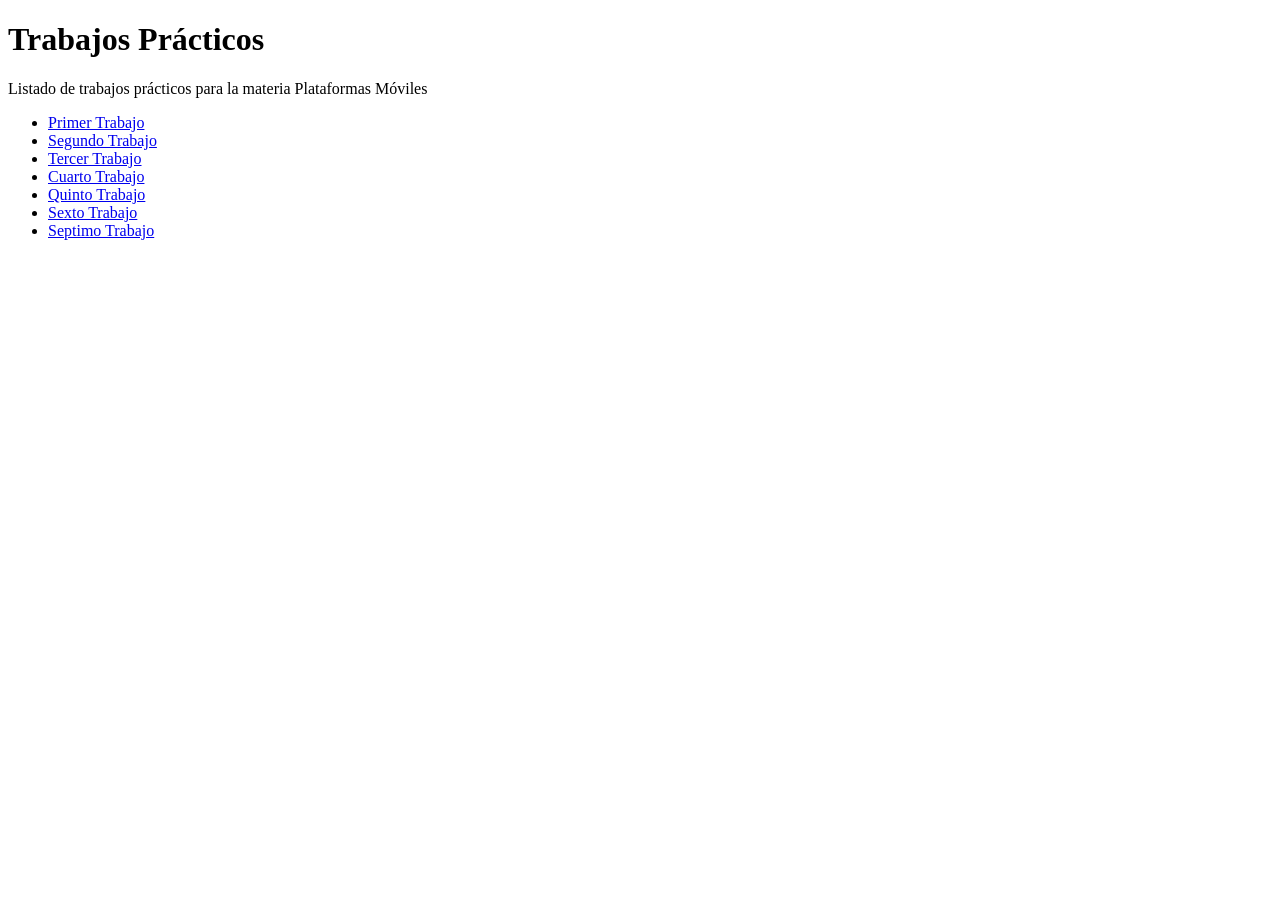
<file: index.html>
<!DOCTYPE html>
<html>
   <head>
      <title>Hola Mundo!</title>
   </head>
   <body>
     <h1>Trabajos Prácticos</h1>
     <p>Listado de trabajos prácticos para la materia Plataformas Móviles</p>
     <ul>
       <li><a href="tp-1/">Primer Trabajo</a></li>
       <li><a href="tp-2/">Segundo Trabajo</a></li>
       <li><a href="tp-3/">Tercer Trabajo</a></li>
       <li><a href="tp-4/">Cuarto Trabajo</a></li>
       <li><a href="tp-5/">Quinto Trabajo</a></li>
       <li><a href="tp-6/">Sexto Trabajo</a></li>
       <li><a href="tp-7/">Septimo Trabajo</a></li>
     </ul>
   </body>
</html>
</file>
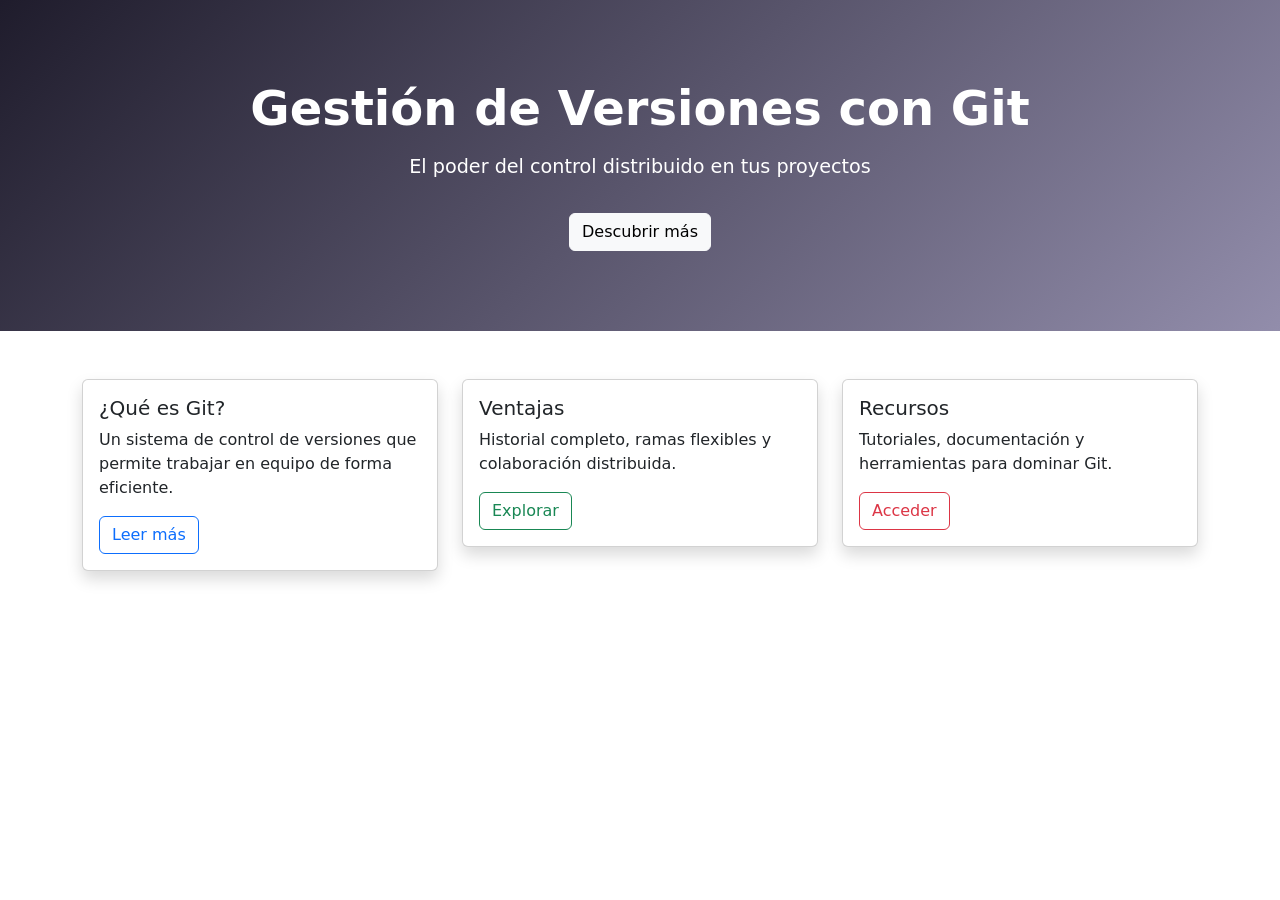
<file: tp-5/index.html>
<!DOCTYPE html>
<html lang="es">
<head>
  <meta charset="UTF-8">
  <meta name="viewport" content="width=device-width, initial-scale=1.0">
  <title>Sistema Git - Versionado</title>
  <link href="https://cdn.jsdelivr.net/npm/bootstrap@5.3.8/dist/css/bootstrap.min.css" rel="stylesheet">
  <style>
    .hero {
      background: linear-gradient(135deg, #1f1c2c, #928dab);
      color: white;
      padding: 80px 20px;
      text-align: center;
    }
    .hero h1 {
      font-size: 3rem;
      font-weight: bold;
    }
    .hero p {
      font-size: 1.2rem;
      margin-top: 15px;
    }
    .card-custom {
      transition: transform 0.3s;
    }
    .card-custom:hover {
      transform: scale(1.05);
    }
  </style>
</head>
<body>

  <!-- Sección principal tipo hero -->
  <section class="hero">
    <h1>Gestión de Versiones con Git</h1>
    <p>El poder del control distribuido en tus proyectos</p>
    <a href="#info" class="btn btn-light mt-3">Descubrir más</a>
  </section>

  <!-- Sección de tarjetas informativas -->
  <div id="info" class="container my-5">
    <div class="row g-4">
      <div class="col-md-4">
        <div class="card card-custom shadow">
          <div class="card-body">
            <h5 class="card-title">¿Qué es Git?</h5>
            <p class="card-text">Un sistema de control de versiones que permite trabajar en equipo de forma eficiente.</p>
            <a href="#" class="btn btn-outline-primary">Leer más</a>
          </div>
        </div>
      </div>
      <div class="col-md-4">
        <div class="card card-custom shadow">
          <div class="card-body">
            <h5 class="card-title">Ventajas</h5>
            <p class="card-text">Historial completo, ramas flexibles y colaboración distribuida.</p>
            <a href="#" class="btn btn-outline-success">Explorar</a>
          </div>
        </div>
      </div>
      <div class="col-md-4">
        <div class="card card-custom shadow">
          <div class="card-body">
            <h5 class="card-title">Recursos</h5>
            <p class="card-text">Tutoriales, documentación y herramientas para dominar Git.</p>
            <a href="#" class="btn btn-outline-danger">Acceder</a>
          </div>
        </div>
      </div>
    </div>
  </div>
</</html>
</file>
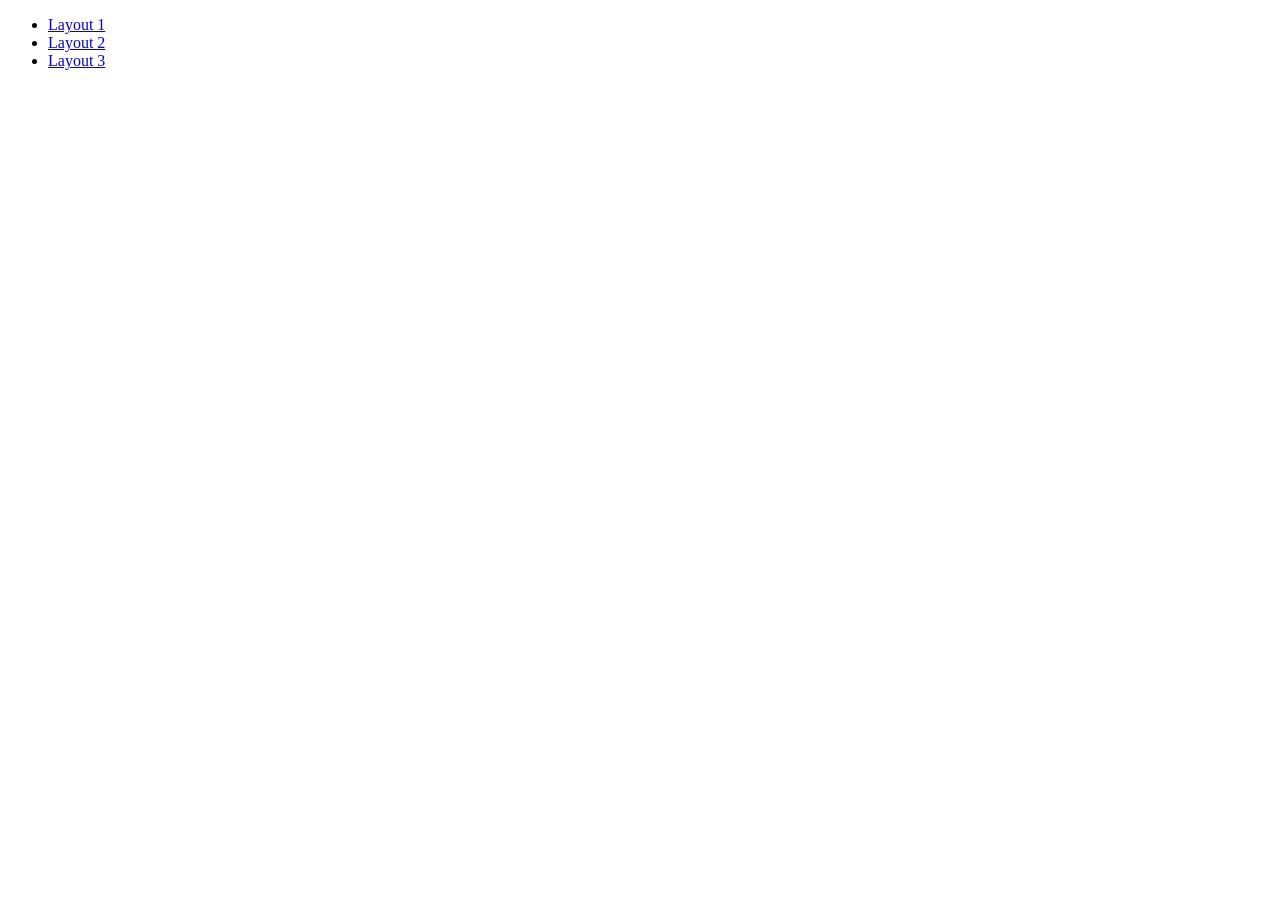
<file: tp-6/index.html>
<!DOCTYPE html>
<html lang="en">
<head>
    <meta charset="UTF-8">
    <meta http-equiv="X-UA-Compatible" content="IE=edge">
    <meta name="viewport" content="width=device-width, initial-scale=1.0">
    <title>index</title>
</head>
<body>
    <ul>
        <li>
            <a href="layout-1.html">Layout 1</a>
        </li>
        <li>
            <a href="layout-2.html">Layout 2</a>
        </li>
        <li>
            <a href="layout-3.html">Layout 3</a>
        </li>
    </ul>
</body>
</html>
</file>
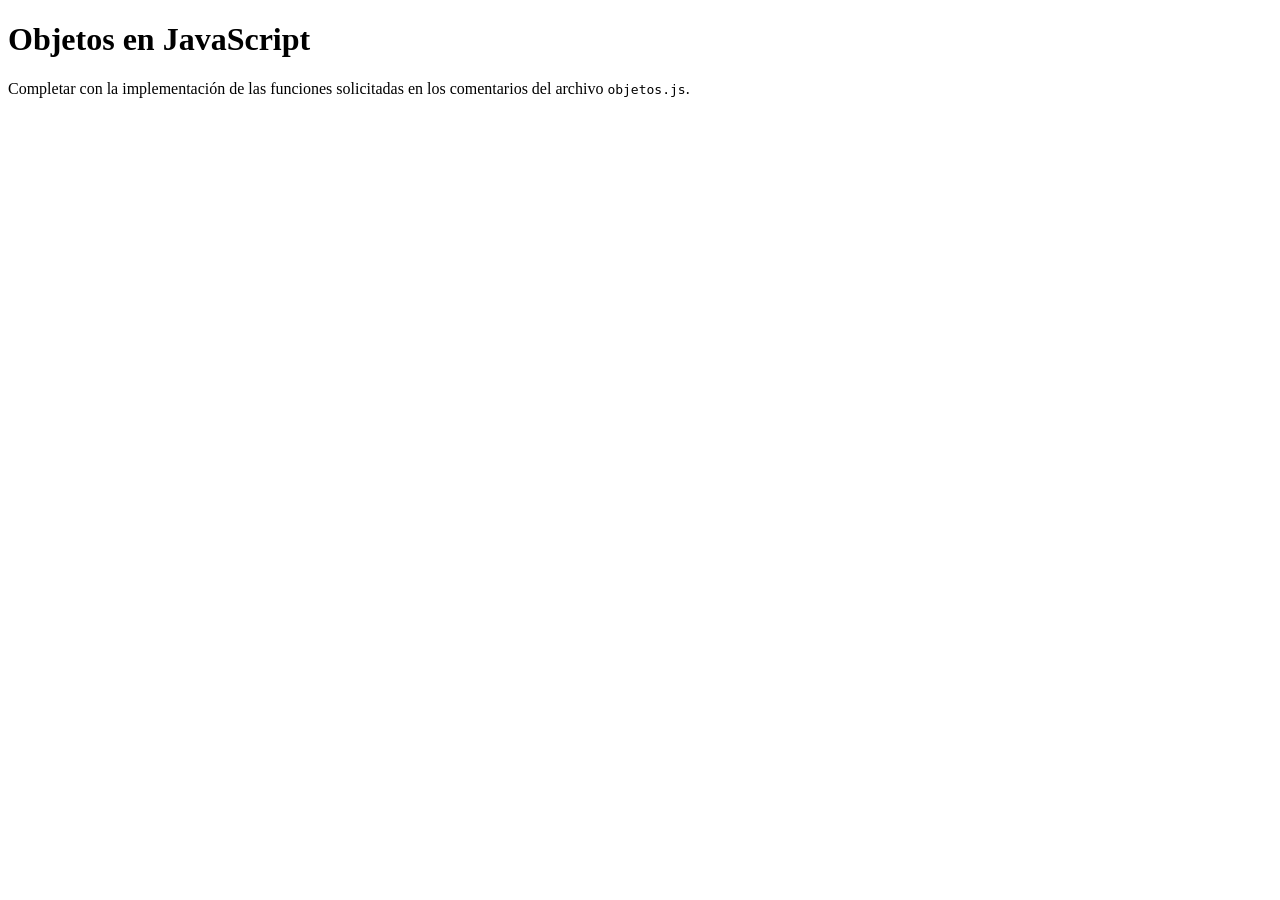
<file: tp-10/index (3).html>
<!DOCTYPE html>
<html>
<head>
    <meta charset="utf-8">
    <meta name="viewport" content="width=device-width, initial-scale=1">
    <title>Objetos en JavaScript</title>
</head>
<body>
    <h1>Objetos en JavaScript</h1>
    <p>Completar con la implementación de las funciones solicitadas en los comentarios del archivo <code>objetos.js</code>.</p>
    <script src="objetos.js"></script>
</body>
</html>
</file>
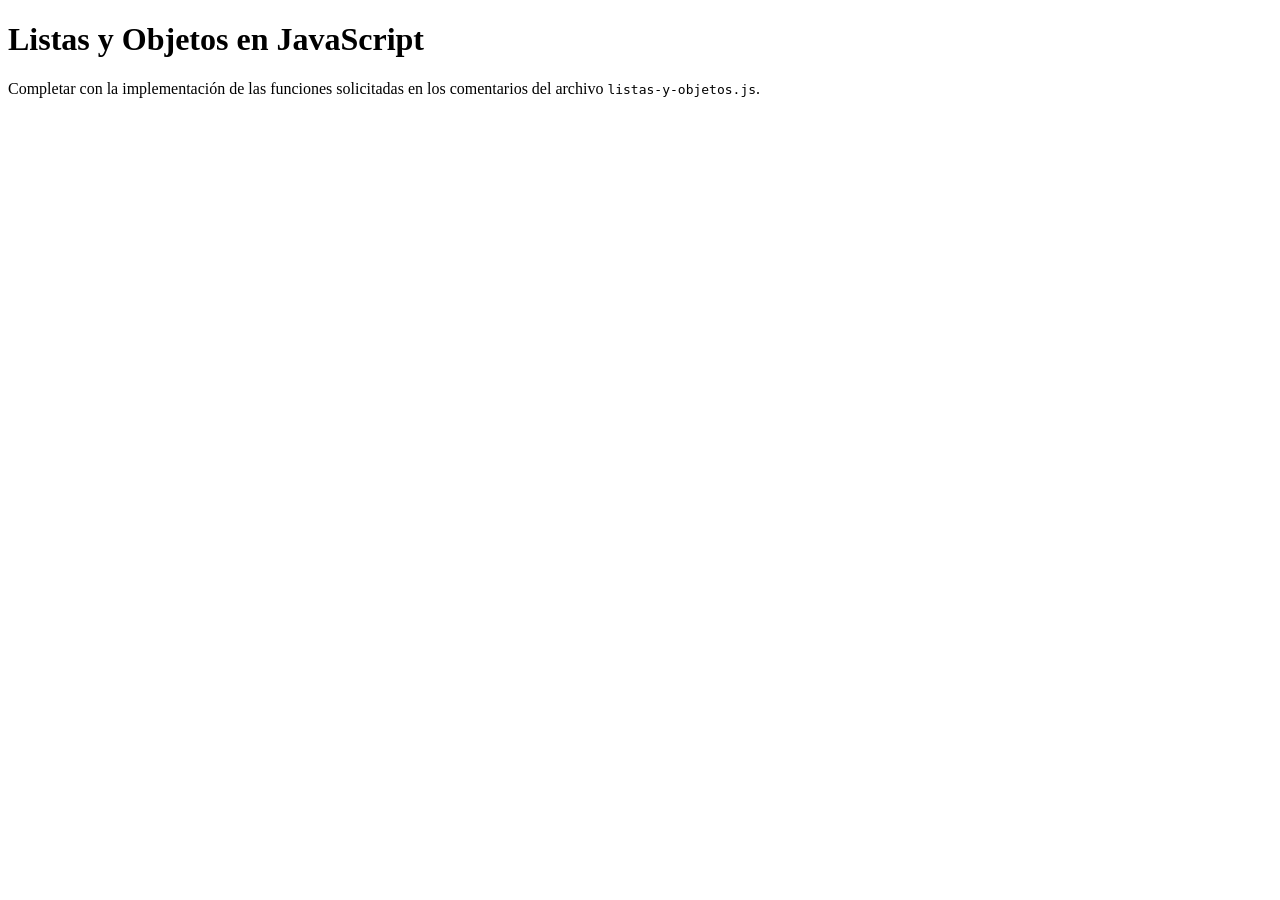
<file: tp-11/index (3).html>
<!DOCTYPE html>
<html>
<head>
    <meta charset="utf-8">
    <meta name="viewport" content="width=device-width, initial-scale=1">
    <title>Listas y Objetos en JavaScript</title>
</head>
<body>
    <h1>Listas y Objetos en JavaScript</h1>
    <p>Completar con la implementación de las funciones solicitadas en los comentarios del archivo <code>listas-y-objetos.js</code>.</p>
    <script src="listas-y-objetos.js"></script>
</body>
</html>
</file>
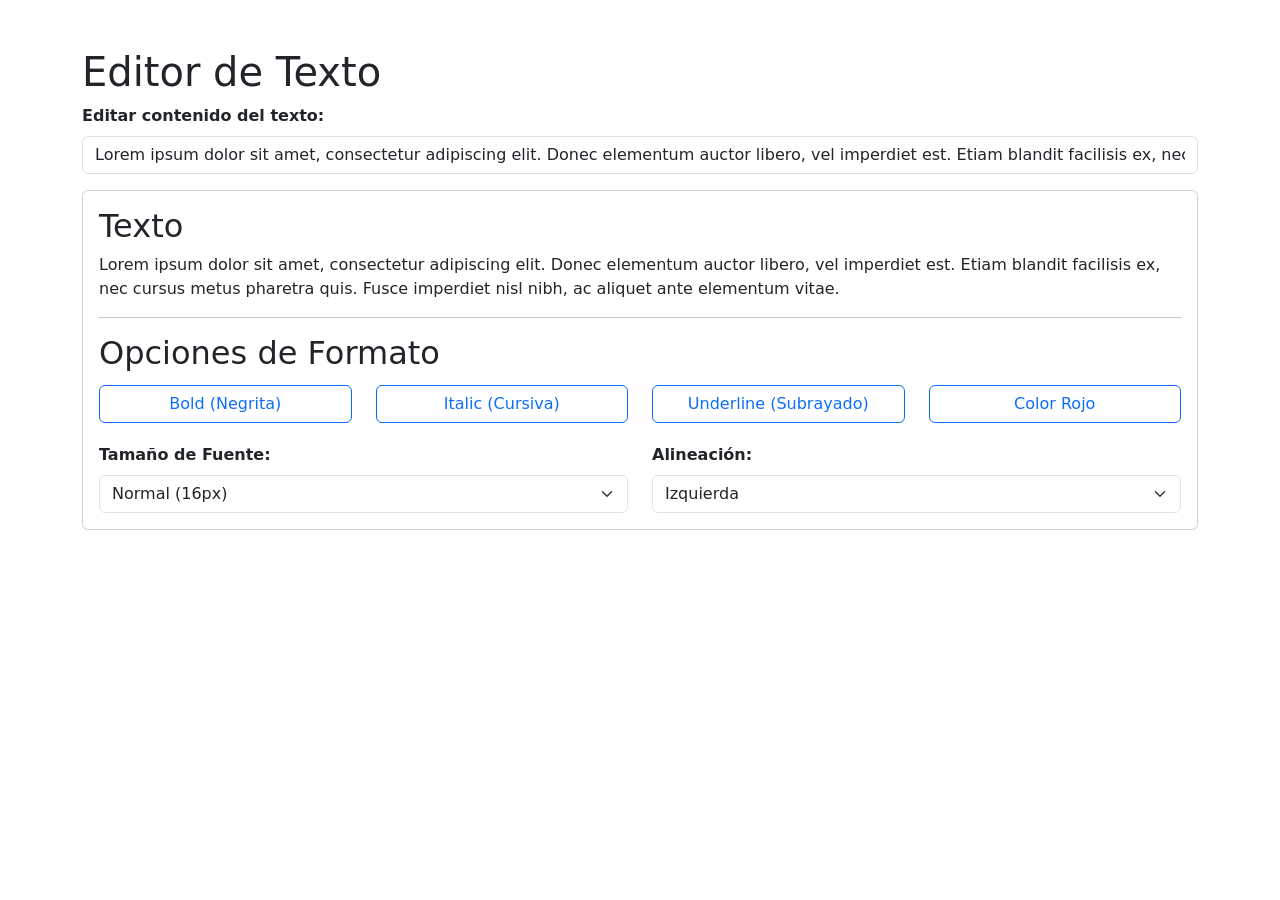
<file: tp-12/index (3).html>
<!DOCTYPE html>
<html lang="es">
<head>
    <meta charset="utf-8">
    <meta name="viewport" content="width=device-width, initial-scale=1">
    <title>Editor de Texto - DOM y JavaScript</title>
    <link href="https://cdn.jsdelivr.net/npm/bootstrap@5.3.6/dist/css/bootstrap.min.css" rel="stylesheet" integrity="sha384-4Q6Gf2aSP4eDXB8Miphtr37CMZZQ5oXLH2yaXMJ2w8e2ZtHTl7GptT4jmndRuHDT" crossorigin="anonymous">
    <style>
        /* Clases CSS personalizadas para aplicar estilos al texto */
        .negrita { font-weight: bold; }
        .cursiva { font-style: italic; }
        .subrayado { text-decoration: underline; }
        .color-destacado { color: #d9534f; }
    </style>
</head>
<body>
    <div class="container my-1 my-sm-2 my-md-4 my-lg-5">
        <h1>Editor de Texto</h1>
        
        <!-- Campo para editar el texto en tiempo real -->
        <div class="mb-3">
            <label for="input-texto" class="form-label fw-bold">Editar contenido del texto:</label>
            <input type="text" id="input-texto" class="form-control" value="Lorem ipsum dolor sit amet, consectetur adipiscing elit. Donec elementum auctor libero, vel imperdiet est. Etiam blandit facilisis ex, nec cursus metus pharetra quis. Fusce imperdiet nisl nibh, ac aliquet ante elementum vitae.">
        </div>

        <div class="card">
            <div class="card-body">
                <h2>Texto</h2>
                <p class="texto" id="texto">Lorem ipsum dolor sit amet, consectetur adipiscing elit. Donec elementum auctor libero, vel imperdiet est. Etiam blandit facilisis ex, nec cursus metus pharetra quis. Fusce imperdiet nisl nibh, ac aliquet ante elementum vitae.</p>
                
                <hr class="hr">
                
                <h2>Opciones de Formato</h2>
                <div class="row">
                    <div class="col-12 col-md-3 my-1">
                        <button id="btn-negrita" class="btn d-block w-100 btn-outline-primary" data-formato="negrita">
                            Bold (Negrita)
                        </button>
                    </div>
                    <div class="col-12 col-md-3 my-1">
                        <button id="btn-cursiva" class="btn d-block w-100 btn-outline-primary" data-formato="cursiva">
                            Italic (Cursiva)
                        </button>
                    </div>
                    <div class="col-12 col-md-3 my-1">
                        <button id="btn-subrayado" class="btn d-block w-100 btn-outline-primary" data-formato="subrayado">
                            Underline (Subrayado)
                        </button>
                    </div>
                    <!-- Nuevo botón para cambiar el color del texto -->
                    <div class="col-12 col-md-3 my-1">
                        <button id="btn-color" class="btn d-block w-100 btn-outline-primary" data-formato="color">
                            Color Rojo
                        </button>
                    </div>
                </div>

                <!-- Control de tamaño de texto -->
                <div class="row mt-3">
                    <div class="col-12 col-md-6">
                        <label for="select-tamano" class="form-label fw-bold">Tamaño de Fuente:</label>
                        <select id="select-tamano" class="form-select">
                            <option value="16px" selected>Normal (16px)</option>
                            <option value="12px">Pequeño (12px)</option>
                            <option value="20px">Grande (20px)</option>
                            <option value="24px">Muy Grande (24px)</option>
                        </select>
                    </div>
                    <!-- Bonus Track: Alineación -->
                    <div class="col-12 col-md-6 mt-2 mt-md-0">
                        <label for="select-alineacion" class="form-label fw-bold">Alineación:</label>
                        <select id="select-alineacion" class="form-select">
                            <option value="left" selected>Izquierda</option>
                            <option value="center">Centro</option>
                            <option value="right">Derecha</option>
                            <option value="justify">Justificado</option>
                        </select>
                    </div>
                </div>
            </div>
        </div>
    </div>

    <script src="https://cdn.jsdelivr.net/npm/bootstrap@5.3.6/dist/js/bootstrap.bundle.min.js" integrity="sha384-j1CDi7MgGQ12Z7Qab0qlWQ/Qqz24Gc6BM0thvEMVjHnfYGF0rmFCozFSxQBxwHKO" crossorigin="anonymous"></script>
    <script type="text/javascript">
        // Selección de elementos principales del DOM
        const textoEl = document.querySelector('#texto');
        const inputTextoEl = document.querySelector('#input-texto');
        const selectTamanoEl = document.querySelector('#select-tamano');
        const selectAlineacionEl = document.querySelector('#select-alineacion');

        /**
         * Actualiza el estado visual del botón según la clase esté activada o no
         */
        function actualizarEstadoBoton(idBoton, claseEstilo) {
            const btn = document.querySelector('#' + idBoton);
            if (textoEl.classList.contains(claseEstilo)) {
                btn.classList.remove('btn-outline-primary');
                btn.classList.add('btn-primary');
            } else {
                btn.classList.remove('btn-primary');
                btn.classList.add('btn-outline-primary');
            }
        }

        /**
         * funcionNegrita()
         */
        function funcionNegrita() {
            textoEl.classList.toggle('negrita');
            actualizarEstadoBoton('btn-negrita', 'negrita');
        }

        /**
         * funcionCursiva()
         */
        function funcionCursiva() {
            textoEl.classList.toggle('cursiva');
            actualizarEstadoBoton('btn-cursiva', 'cursiva');
        }

        /**
         * funcionSubrayado()
         */
        function funcionSubrayado() {
            textoEl.classList.toggle('subrayado');
            actualizarEstadoBoton('btn-subrayado', 'subrayado');
        }

        /**
         * funcionColor() - Nuevo botón
         */
        function funcionColor() {
            textoEl.classList.toggle('color-destacado');
            actualizarEstadoBoton('btn-color', 'color-destacado');
        }

        /**
         * Manejador de eventos de los botones de formato
         */
        function handlerBoton(e) {
            // Se lee el valor del atributo data-formato mediante la propiedad dataset
            const funcionBoton = e.target.dataset.formato;
            switch (funcionBoton) {
                case 'negrita':
                    funcionNegrita();
                    break;
                case 'cursiva':
                    funcionCursiva();
                    break;
                case 'subrayado':
                    funcionSubrayado();
                    break;
                case 'color':
                    funcionColor();
                    break;
            }
        }

        // Asignación de listeners a todos los botones
        document.querySelectorAll('button.btn').forEach(e => e.addEventListener('click', handlerBoton));

        // 1. Edición de texto en tiempo real
        inputTextoEl.addEventListener('input', () => {
            textoEl.innerText = inputTextoEl.value;
        });

        // 2. Control de tamaño de texto
        selectTamanoEl.addEventListener('change', (e) => {
            textoEl.style.fontSize = e.target.value;
        });

        // 3. Bonus Track: Control de alineación de texto
        selectAlineacionEl.addEventListener('change', (e) => {
            textoEl.style.textAlign = e.target.value;
        });
    </script>
</body>
</html>
</file>
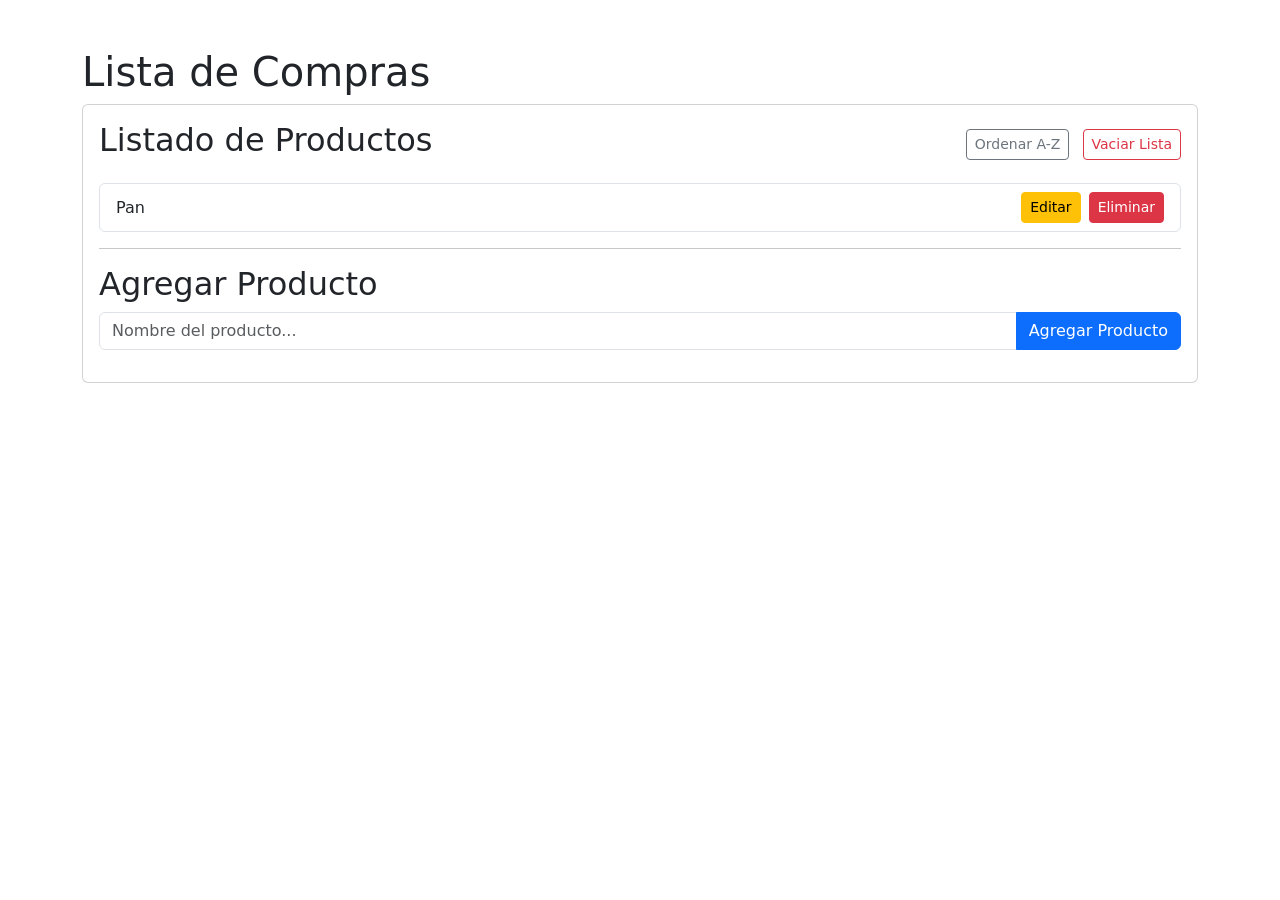
<file: tp-13/index (3).html>
<!DOCTYPE html>
<html lang="es">
<head>    
    <meta charset="utf-8">    
    <meta name="viewport" content="width=device-width, initial-scale=1">    
    <title>Lista de Compras - DOM y JavaScript</title>    
    <link href="https://cdn.jsdelivr.net/npm/bootstrap@5.3.6/dist/css/bootstrap.min.css" rel="stylesheet" integrity="sha384-4Q6Gf2aSP4eDXB8Miphtr37CMZZQ5oXLH2yaXMJ2w8e2ZtHTl7GptT4jmndRuHDT" crossorigin="anonymous">
    <style>
        /* Estilo para marcar productos comprados */
        .comprado {
            text-decoration: line-through;
            color: #6c757d;
        }
    </style>
</head>
<body>    
    <div class="container my-1 my-sm-2 my-md-4 my-lg-5">        
        <h1>Lista de Compras</h1>        
        <div class="card">            
            <div class="card-body">                
                <div class="d-flex justify-content-between align-items-center mb-3">
                    <h2>Listado de Productos</h2>                
                    <!-- Botones generales: Ordenar y Limpiar -->
                    <div>
                        <button id="btn-ordenar" class="btn btn-outline-secondary btn-sm me-2">
                            Ordenar A-Z
                        </button>
                        <button id="btn-limpiar" class="btn btn-outline-danger btn-sm">
                            Vaciar Lista
                        </button>
                    </div>
                </div>

                <ul id="lista-productos" class="list-group mb-3">                    
                    <!-- Los productos se agregarán dinámicamente aquí -->
                </ul>                
                
                <hr class="hr">                
                <h2>Agregar Producto</h2>                
                <form id="form-producto">                    
                    <div class="input-group mb-3">                        
                        <input type="text" class="form-control" placeholder="Nombre del producto..." aria-label="Nombre del Producto" required>                        
                        <button class="btn btn-primary" type="submit">Agregar Producto</button>                    
                    </div>                
                </form>            
            </div>        
        </div>    
    </div>    

    <script src="https://cdn.jsdelivr.net/npm/bootstrap@5.3.6/dist/js/bootstrap.bundle.min.js" integrity="sha384-j1CDi7MgGQ12Z7Qab0qlWQ/Qqz24Gc6BM0thvEMVjHnfYGF0rmFCozFSxQBxwHKO" crossorigin="anonymous"></script>    
    <script type="text/javascript">
        // Selección de elementos del DOM
        const listaProductos = document.querySelector('#lista-productos');
        const formProducto = document.querySelector('#form-producto');
        const btnLimpiar = document.querySelector('#btn-limpiar');
        const btnOrdenar = document.querySelector('#btn-ordenar');

        // Estructura de datos global para almacenar productos y sincronizar con localStorage
        let productos = JSON.parse(localStorage.getItem('lista_compras')) || ['Pan'];

        /**
         * Guarda el estado actual del arreglo en localStorage
         */
        function guardarEnLocalStorage() {
            localStorage.setItem('lista_compras', JSON.stringify(productos));
        }

        /**
         * Renderiza nuevamente toda la lista en el DOM
         */
        function renderizarLista() {
            // Se limpia el contenido HTML actual
            listaProductos.innerHTML = '';

            productos.forEach((prodObj, index) => {
                // Normalizar si viene como string simple (compatibilidad inicial)
                const item = typeof prodObj === 'string' ? { nombre: prodObj, comprado: false } : prodObj;
                productos[index] = item; // Asegurar estructura en el arreglo

                // Crear elemento de lista <li> utilizando createElement
                const li = document.createElement('li');
                li.className = 'list-group-item d-flex justify-content-between align-items-center';

                // Texto del producto
                const spanTexto = document.createElement('span');
                spanTexto.textContent = item.nombre;
                spanTexto.style.cursor = 'pointer';
                if (item.comprado) {
                    spanTexto.classList.add('comprado');
                }

                // Marcar/Desmarcar como comprado haciendo clic en el texto
                spanTexto.addEventListener('click', () => {
                    item.comprado = !item.comprado;
                    guardarEnLocalStorage();
                    renderizarLista();
                });

                // Contenedor de botones de acción por producto
                const divAcciones = document.createElement('div');

                // Botón Editar
                const btnEditar = document.createElement('button');
                btnEditar.textContent = 'Editar';
                btnEditar.className = 'btn btn-warning btn-sm me-2';
                btnEditar.addEventListener('click', () => {
                    const nuevoNombre = prompt('Editar nombre del producto:', item.nombre);
                    if (nuevoNombre !== null && nuevoNombre.trim() !== '') {
                        item.nombre = nuevoNombre.trim();
                        guardarEnLocalStorage();
                        renderizarLista();
                    }
                });

                // Botón Eliminar
                const btnEliminar = document.createElement('button');
                btnEliminar.textContent = 'Eliminar';
                btnEliminar.className = 'btn btn-danger btn-sm';
                btnEliminar.addEventListener('click', () => {
                    productos.splice(index, 1);
                    guardarEnLocalStorage();
                    renderizarLista();
                });

                divAcciones.appendChild(btnEditar);
                divAcciones.appendChild(btnEliminar);

                li.appendChild(spanTexto);
                li.appendChild(divAcciones);

                // Agregar el nodo a la lista usando .append()
                listaProductos.append(li);
            });

            guardarEnLocalStorage();
        }

        /**
         * agregarProducto()
         * Esta función se llama cuando el usuario envía el formulario con el nombre del producto para agregar.
         */
        function agregarProducto(nombreProducto) {
            if (!nombreProducto.trim()) return;

            productos.push({
                nombre: nombreProducto.trim(),
                comprado: false
            });

            renderizarLista();
        }

        /**
         * Manejador de eventos del formulario
         */
        function handlerFormulario(evento) {
            evento.preventDefault();
            const input = evento.target.querySelector('input');
            const nombreProducto = input.value;
            input.value = "";
            agregarProducto(nombreProducto);
        }

        // Event listener para el formulario
        formProducto.addEventListener('submit', handlerFormulario);

        // Funcionalidad: Limpiar toda la lista
        btnLimpiar.addEventListener('click', () => {
            if (confirm('¿Estás seguro de que querés borrar todos los productos?')) {
                productos = [];
                renderizarLista();
            }
        });

        // Funcionalidad: Ordenar alfabéticamente
        btnOrdenar.addEventListener('click', () => {
            productos.sort((a, b) => a.nombre.localeCompare(b.nombre));
            renderizarLista();
        });

        // Carga e inicialización de la lista al abrir la página
        renderizarLista();
    </script>
</body>
</html>
</file>
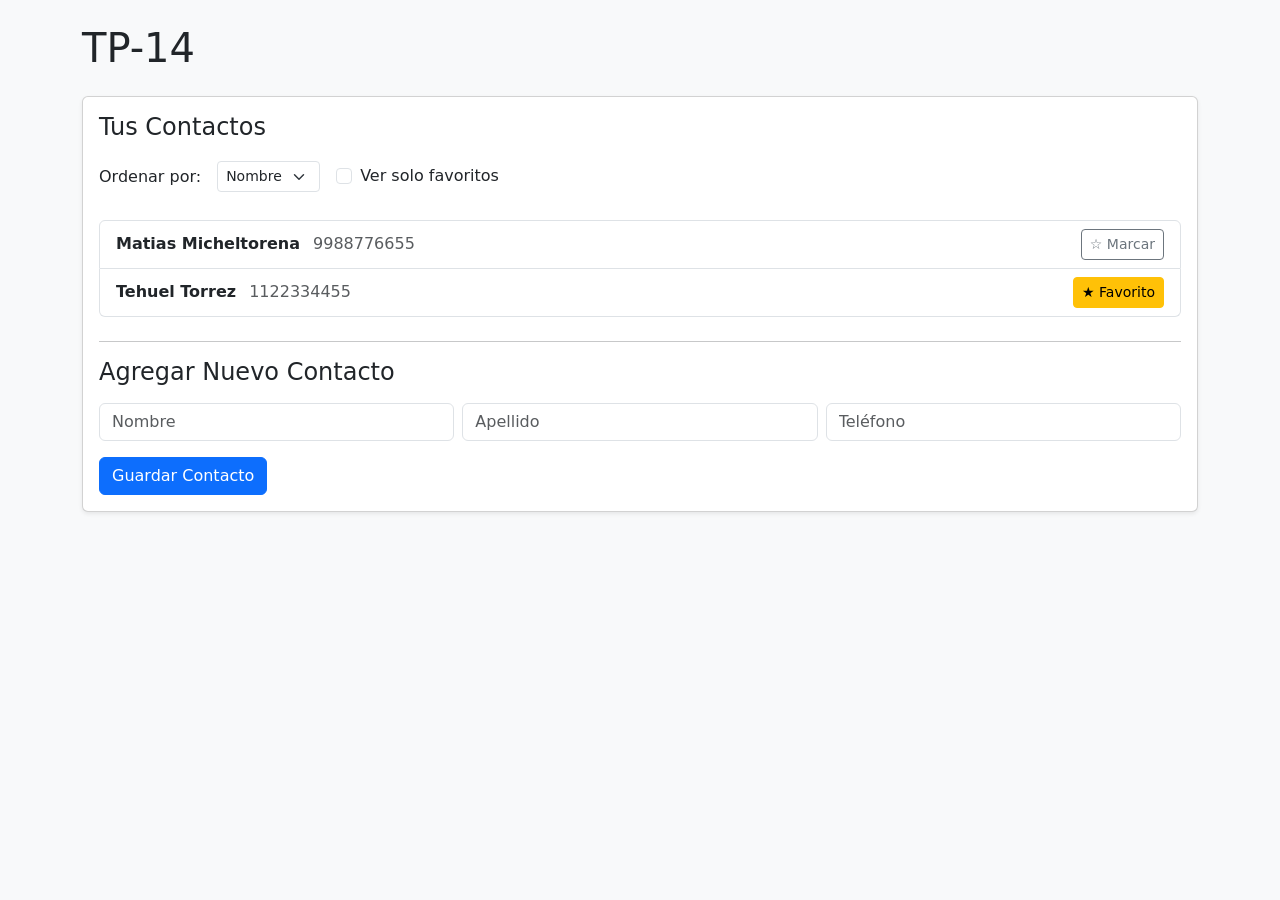
<file: tp-14/index (3).html>
<!DOCTYPE html>
<html lang="es">
<head>
    <meta charset="utf-8">
    <meta name="viewport" content="width=device-width, initial-scale=1">
    <title>Mi Lista de Contactos</title>
    <link href="https://cdn.jsdelivr.net/npm/bootstrap@5.3.6/dist/css/bootstrap.min.css" rel="stylesheet" integrity="sha384-4Q6Gf2aSP4eDXB8Miphtr37CMZZQ5oXLH2yaXMJ2w8e2ZtHTl7GptT4jmndRuHDT" crossorigin="anonymous">
</head>
<body class="bg-light">

    <div class="container py-4">
        <h1 class="mb-4">TP-14</h1>
        
        <div class="card shadow-sm">
            <div class="card-body">
                <h2 class="h4 mb-3">Tus Contactos</h2>
                
                <!-- Barra de controles: ordenar y filtrar -->
                <div class="row g-3 align-items-center mb-4">
                    <div class="col-auto">
                        <label for="ordenarPor" class="col-form-label">Ordenar por:</label>
                    </div>
                    <div class="col-auto">
                        <select id="ordenarPor" class="form-select form-select-sm">
                            <option value="nombre">Nombre</option>
                            <option value="apellido">Apellido</option>
                        </select>
                    </div>
                    <div class="col-auto">
                        <div class="form-check">
                            <input class="form-check-input" type="checkbox" id="filtroFavoritos">
                            <label class="form-check-label" for="filtroFavoritos">
                                 Ver solo favoritos
                            </label>
                        </div>
                    </div>
                </div>

                <!-- Acá se van a renderizar los contactos dinámicamente -->
                <ul id="lista-contactos" class="list-group mb-4"></ul>
                
                <hr>
                
                <h2 class="h4 mb-3">Agregar Nuevo Contacto</h2>
                <form id="form-producto">
                    <div class="row g-2 mb-3">
                        <div class="col-md">
                            <input type="text" class="form-control" id="input-nombre" placeholder="Nombre" required>
                        </div>
                        <div class="col-md">
                            <input type="text" class="form-control" id="input-apellido" placeholder="Apellido" required>
                        </div>
                        <div class="col-md">
                            <input type="tel" class="form-control" id="input-telefono" placeholder="Teléfono" required>
                        </div>
                    </div>
                    <button class="btn btn-primary" type="submit">Guardar Contacto</button>
                </form>
            </div>
        </div>
    </div>

    <!-- Bootstrap JS -->
    <script src="https://cdn.jsdelivr.net/npm/bootstrap@5.3.6/dist/js/bootstrap.bundle.min.js" integrity="sha384-j1CDi7MgGQ12Z7Qab0qlWQ/Qqz24Gc6BM0thvEMVjHnfYGF0rmFCozFSxQBxwHKO" crossorigin="anonymous"></script>
    
    <script>
        // Nuestra base de datos temporal en memoria
        let contactos = [
            { nombre: 'Tehuel', apellido: 'Torrez', telefono: '1122334455', favorito: true },
            { nombre: 'Matias ', apellido: 'Micheltorena', telefono: '9988776655', favorito: false }
        ];

        // Elementos del DOM que vamos a usar seguido
        const contenedorLista = document.getElementById('lista-contactos');
        const selectOrden = document.getElementById('ordenarPor');
        const checkFavoritos = document.getElementById('filtroFavoritos');
        const formulario = document.getElementById('form-producto');

        // Función principal: dibuja la lista en la pantalla aplicando orden y filtros
        function mostrarListado() {
            // Limpiamos la lista antes de volver a pintarla
            contenedorLista.innerHTML = '';

            // 1. Armamos una copia de los contactos para ordenar sin romper el array original
            let resultados = [...contactos];

            // 2. Si el filtro de favoritos está activo, filtramos primero
            if (checkFavoritos.checked) {
                resultados = resultados.filter(c => c.favorito);
            }

            // 3. Ordenamos alfabéticamente según lo que el usuario haya elegido en el select
            const criterio = selectOrden.value;
            resultados.sort((a, b) => a[criterio].localeCompare(b[criterio]));

            // Si no hay contactos para mostrar, avisamos amablemente
            if (resultados.length === 0) {
                contenedorLista.innerHTML = `<li class="list-group-item text-muted text-center py-3">No hay contactos para mostrar.</li>`;
                return;
            }

            // 4. Dibujamos cada contacto en el DOM
            resultados.forEach(contacto => {
                // Buscamos su índice real en el array original (necesario para editar/marcar favorito)
                const indiceReal = contactos.indexOf(contacto);

                const item = document.createElement('li');
                item.className = 'list-group-item d-flex justify-content-between align-items-center py-2';
                
                item.innerHTML = `
                    <div>
                        <span class="fw-bold">${contacto.nombre} ${contacto.apellido}</span> 
                        <span class="text-muted ms-2"> ${contacto.telefono}</span>
                    </div>
                    <button class="btn btn-sm ${contacto.favorito ? 'btn-warning' : 'btn-outline-secondary'}" 
                            onclick="toggleFavorito(${indiceReal})">
                        ${contacto.favorito ? '★ Favorito' : '☆ Marcar'}
                    </button>
                `;
                
                contenedorLista.appendChild(item);
            });
        }

        // Agrega un nuevo contacto a la lista
        function agregarContacto(nombre, apellido, telefono) {
            contactos.push({
                nombre: nombre.trim(),
                apellido: apellido.trim(),
                telefono: telefono.trim(),
                favorito: false // Por defecto no es favorito
            });
            mostrarListado();
        }

        // Cambia el estado de favorito de un contacto (de true a false o viceversa)
        function toggleFavorito(indice) {
            contactos[indice].favorito = !contactos[indice].favorito;
            mostrarListado();
        }

        // Manejador del formulario cuando el usuario hace clic en "Guardar Contacto"
        function handlerFormulario(e) {
            e.preventDefault(); // Evitamos que la página se recargue

            const inputNombre = document.getElementById('input-nombre');
            const inputApellido = document.getElementById('input-apellido');
            const inputTelefono = document.getElementById('input-telefono');

            // Mandamos los datos a la función que los guarda
            agregarContacto(inputNombre.value, inputApellido.value, inputTelefono.value);

            // Limpiamos el formulario para el siguiente ingreso
            formulario.reset();
            inputNombre.focus(); // Devolvemos el cursor al primer campo por comodidad
        }

        // --- Event Listeners (Conectando acciones con la interfaz) ---
        formulario.addEventListener('submit', handlerFormulario);
        selectOrden.addEventListener('change', mostrarListado);
        checkFavoritos.addEventListener('change', mostrarListado);

        // Render inicial al cargar la página
        mostrarListado();
    </script>
</body>
</html>
</file>
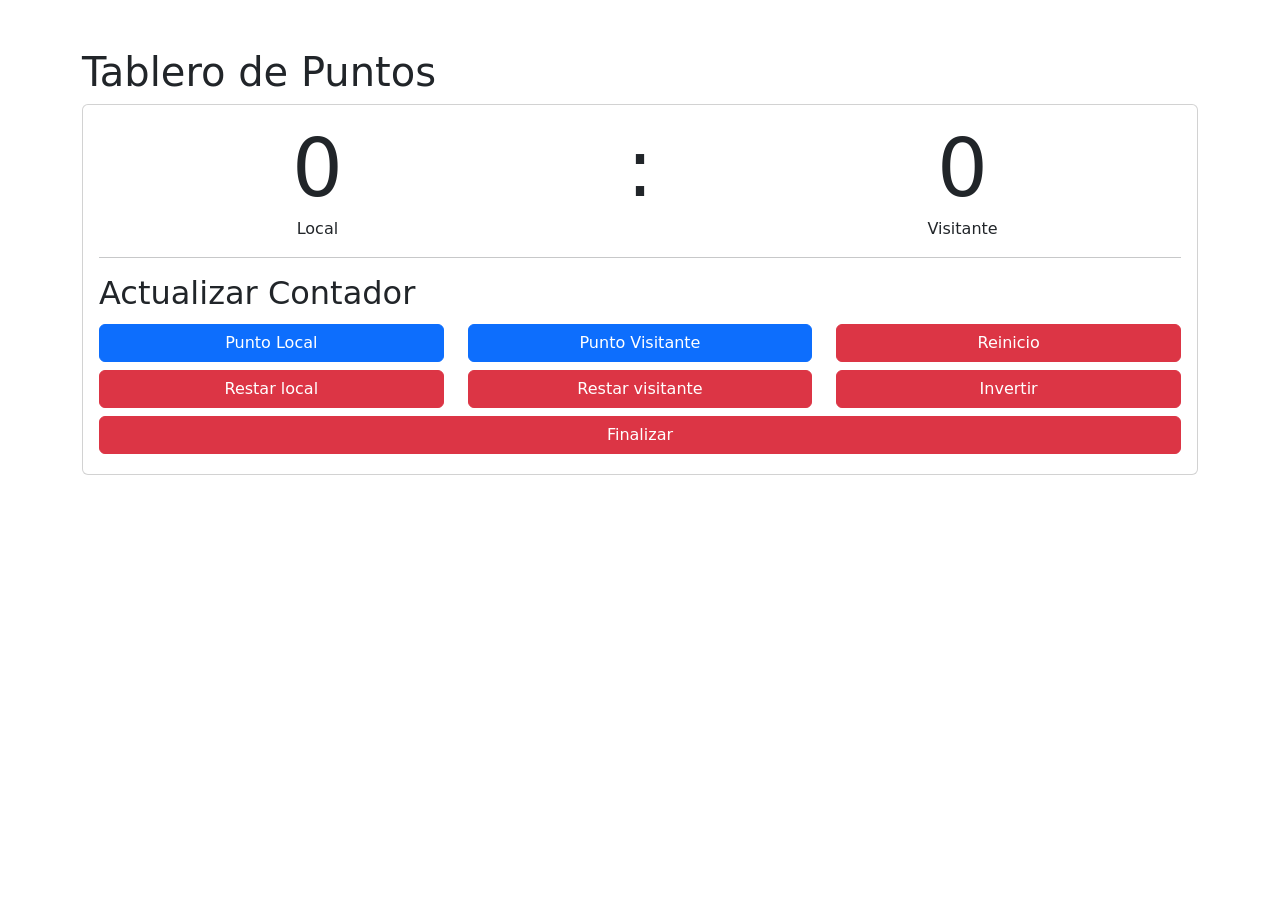
<file: tp-15/index (3).html>
<!DOCTYPE html>
<html lang="es">
<head>
    <meta charset="utf-8">
    <meta name="viewport" content="width=device-width, initial-scale=1">
    <title>Tablero de Puntos - DOM y JavaScript</title>
    <link href="https://cdn.jsdelivr.net/npm/bootstrap@5.3.6/dist/css/bootstrap.min.css" rel="stylesheet" integrity="sha384-4Q6Gf2aSP4eDXB8Miphtr37CMZZQ5oXLH2yaXMJ2w8e2ZtHTl7GptT4jmndRuHDT" crossorigin="anonymous">
</head>
<body>
    <div class="container my-1 my-sm-2 my-md-4 my-lg-5">
        <h1>Tablero de Puntos</h1>
        <div class="card">
            <div class="card-body">
                <div class="row text-center">
                    <div class="col-5">
                        <span class="display-1" id="numerolocal">0</span>
                        <p class="m-0">Local</p>
                    </div>
                    <div class="col-2">
                        <span class="display-1">:</span>
                    </div>
                    <div class="col-5">
                        <span class="display-1" id="numerovisitante">0</span>
                        <p class="m-0">Visitante</p>
                    </div>
                </div>

                <hr class="hr">

                <h2>Actualizar Contador</h2>
                <div class="row">
                    <div class="col-12 col-sm-4 my-1">
                        <button class="btn d-block w-100 btn-primary btn-accion" id="puntoLocal">
                            Punto Local
                        </button>
                    </div>
                    <div class="col-12 col-sm-4 my-1">
                        <button class="btn d-block w-100 btn-primary btn-accion" id="puntoVisitante">
                            Punto Visitante
                        </button>
                    </div>
                    <div class="col-12 col-sm-4 my-1">
                        <button class="btn d-block w-100 btn-danger" id="reinicio">
                            Reinicio
                        </button>
                    </div>
                    <div class="col-12 col-sm-4 my-1">
                        <button class="btn d-block w-100 btn-danger btn-accion" id="restarlocal">
                            Restar local
                        </button>
                    </div>    
                    <div class="col-12 col-sm-4 my-1">
                        <button class="btn d-block w-100 btn-danger btn-accion" id="restarvisitante">
                            Restar visitante
                        </button>
                    </div>
                    <div class="col-12 col-sm-4 my-1">
                        <button class="btn d-block w-100 btn-danger btn-accion" id="invertir">
                            Invertir
                        </button>
                    </div>
                    <div class="col-12 col-sm-12 my-1">
                        <button class="btn d-block w-100 btn-danger" id="finalizar">
                            Finalizar
                        </button>
                    </div>
                </div>
            </div>
        </div>
    </div>

<script>
    let local = 0;
    let visitante = 0;
    let aux = 0;

    // Asignación de event listeners directamente a las etiquetas <button>
    document.querySelector('#puntoLocal').addEventListener('click', sumarlocal);
    document.querySelector('#puntoVisitante').addEventListener('click', sumarvisitante);
    document.querySelector('#reinicio').addEventListener('click', reiniciarpuntaje);
    document.querySelector('#restarlocal').addEventListener('click', restarlocal);
    document.querySelector('#restarvisitante').addEventListener('click', restarvisitante);
    document.querySelector('#invertir').addEventListener('click', invertirnum);
    document.querySelector('#finalizar').addEventListener('click', finalizarpar);

    function sumarlocal() {
        local++;
        document.querySelector('#numerolocal').innerText = local;
    }

    function sumarvisitante() {
        visitante++;
        document.querySelector('#numerovisitante').innerText = visitante;
    }

    function reiniciarpuntaje() {
        local = 0;
        visitante = 0;
        document.querySelector('#numerovisitante').innerText = visitante;
        document.querySelector('#numerolocal').innerText = local;

        // Vuelve a habilitar todos los botones de acción al reiniciar
        const botonesAccion = document.querySelectorAll('.btn-accion');
        botonesAccion.forEach(boton => boton.disabled = false);
    }

    function restarlocal() {
        local--;
        document.querySelector('#numerolocal').innerText = local;
    }

    function restarvisitante() {
        visitante--;
        document.querySelector('#numerovisitante').innerText = visitante;
    }

    function invertirnum() {
        aux = visitante;
        visitante = local;
        local = aux;
        document.querySelector('#numerovisitante').innerText = visitante;
        document.querySelector('#numerolocal').innerText = local;
    }

    function finalizarpar() {
        // Deshabilita únicamente los botones de puntuación y modificación
        const botonesAccion = document.querySelectorAll('.btn-accion');
        botonesAccion.forEach(boton => boton.disabled = true);
    }
</script>
<script src="https://cdn.jsdelivr.net/npm/bootstrap@5.3.6/dist/js/bootstrap.bundle.min.js" integrity="sha384-j1CDi7MgGQ12Z7Qab0qlWQ/Qqz24Gc6BM0thvEMVjHnfYGF0rmFCozFSxQBxwHKO" crossorigin="anonymous"></script>
</body>
</html>
</file>
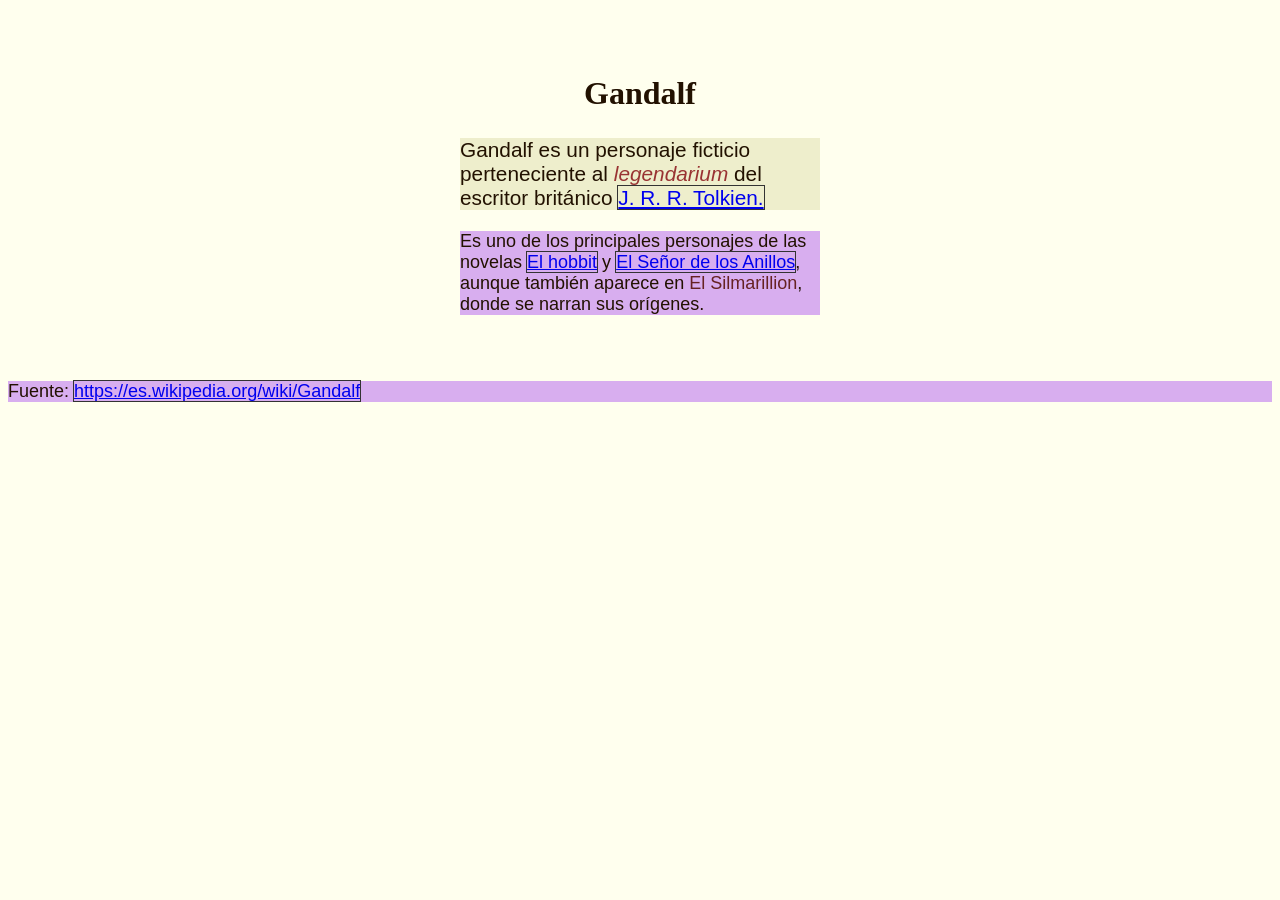
<file: tp-3/index (3).html>
<!DOCTYPE html>
<html lang="es">
<head>
	<meta charset="utf-8">
	<meta name="viewport" content="width=device-width, initial-scale=1">
	<title>TP3 - Especificidad CSS</title>
	<link rel="stylesheet" type="text/css" href="style.css">
	<style type="text/css">
		body {
			font-size: 18px;
			background-color: #ffe;
			color: #210;
		}

		#contenedor {
			max-width: 40ch;
			margin: 2rem auto;
			padding: 1rem;
		}

		h1 {
			font-size: 2rem;
			text-align: left;
		}

		p {
			font-family: sans-serif;
		}

		#primer-parrafo {
			font-size: 1.3rem;
			background-color: #eec;
		}

		p.importante em {
			font-weight: bold;
			color: #144;
		}

		p.novelas a {
			outline: none;
			text-decoration: none;
		}
		p.novelas a:hover {
			text-decoration: underline;
			background-color: #ccd;
		}

		body p.fuente.parrafo {
			color: #bbb !important;
			font-size: 0.9rem;
			opacity: 50%;
			text-align: center;
		}
	</style>
</head>
<body>
	<article id="contenedor">
		<h1 class="titulo">Gandalf</h1>
		
		<p id="primer-parrafo" class="importanteparrafo">
			Gandalf es un personaje ficticio perteneciente al <em>legendarium</em> del escritor británico <a href="https://es.wikipedia.org/wiki/J._R._R._Tolkien">J. R. R. Tolkien.</a>
		</p>
		
		<p class="novelasparrafo">
			Es uno de los principales personajes de las novelas <a href="https://es.wikipedia.org/wiki/El_hobbit">El hobbit</a> y <a href="https://es.wikipedia.org/wiki/El_Señor_de_los_Anillos">El Señor de los Anillos</a>, aunque también aparece en <span class="complicado" style="color: #622">El Silmarillion</span>, donde se narran sus orígenes.
		</p>
	</article>

	<p class="fuenteparrafo">
		Fuente: <a href="https://es.wikipedia.org/wiki/Gandalf">https://es.wikipedia.org/wiki/Gandalf</a>
	</p>
</body>
</html>
</file>
<file: tp-3/style.css>
h1.titulo {
    text-align: center;
}

p {
    font-family: serif;
}

#primer-parrafo {
    background-color: #CEE;
}

#primer-parrafo em {
    color: #933;
}

a {
    outline: 1px solid #333;
}

p.fuente {
    opacity: 100%;
}

p:not([id]) {
    background-color: rgba(190, 120, 240, 0.6);
}
</file>
